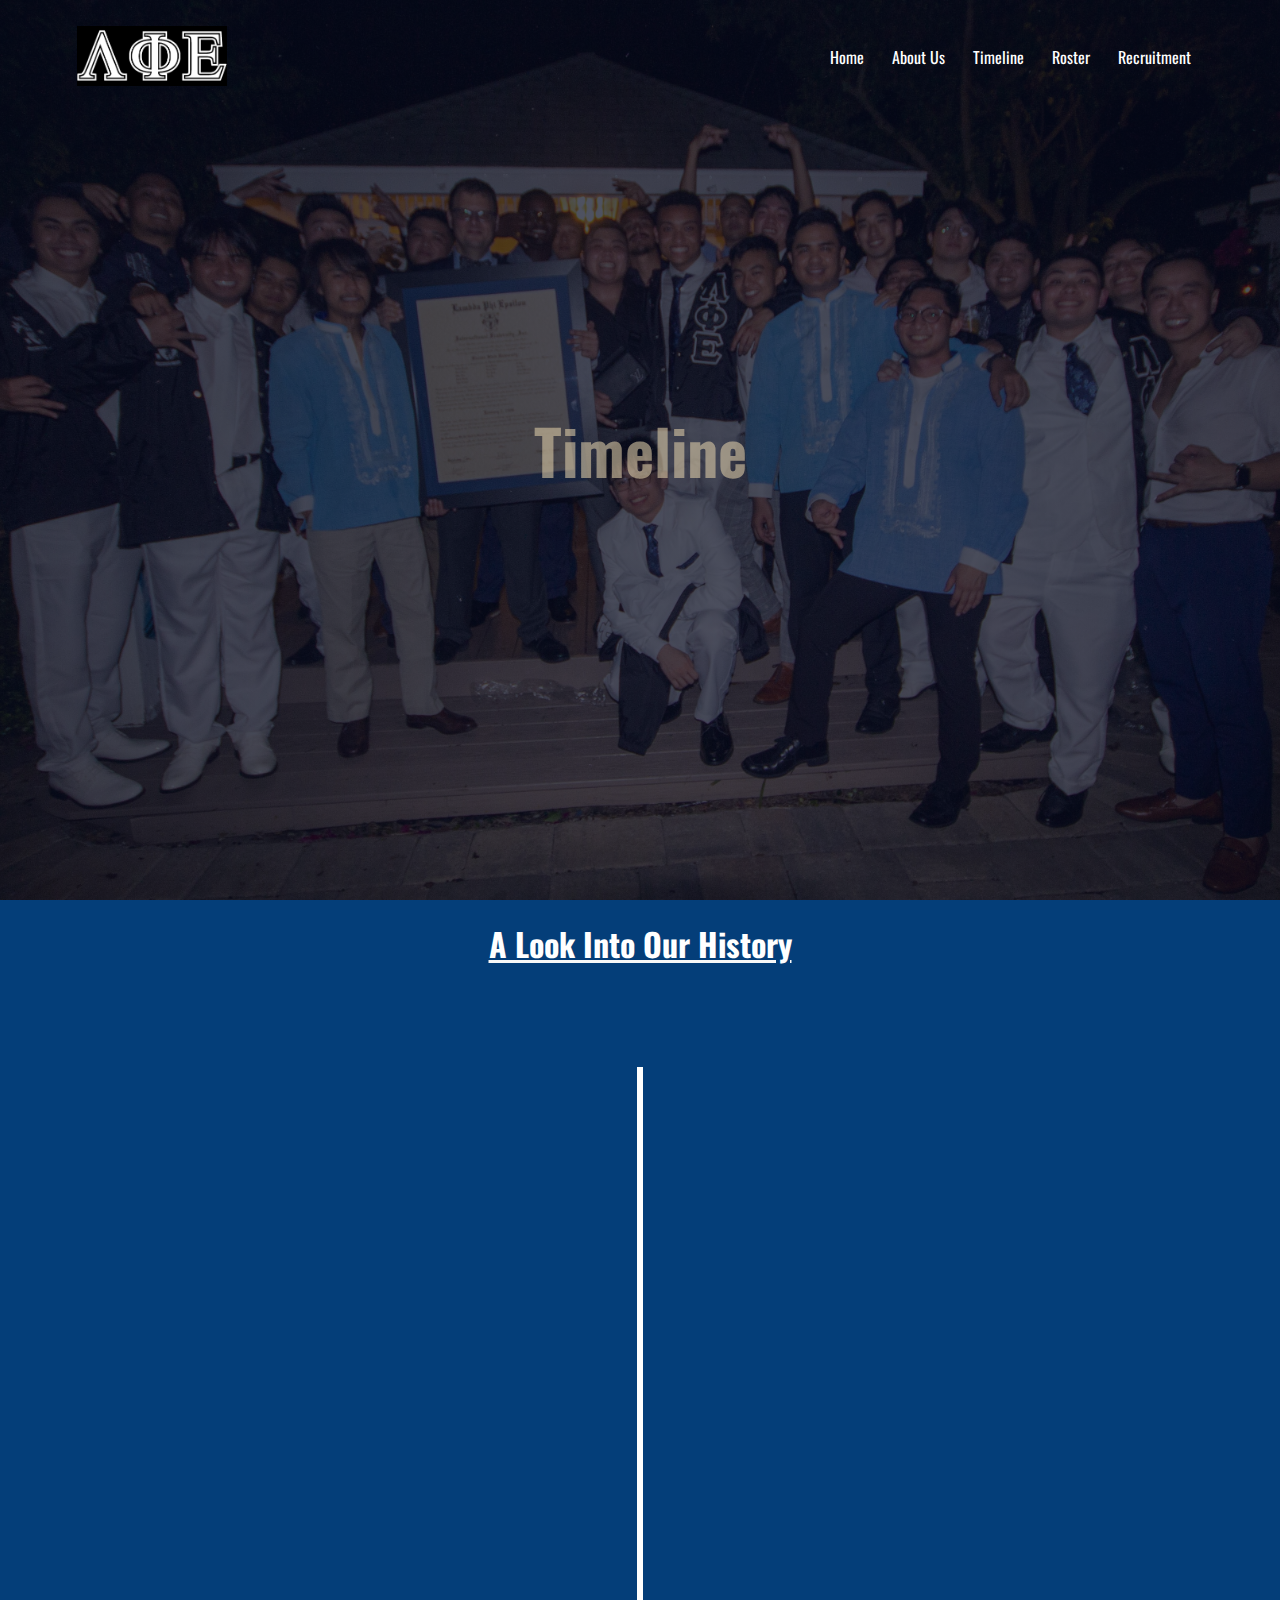
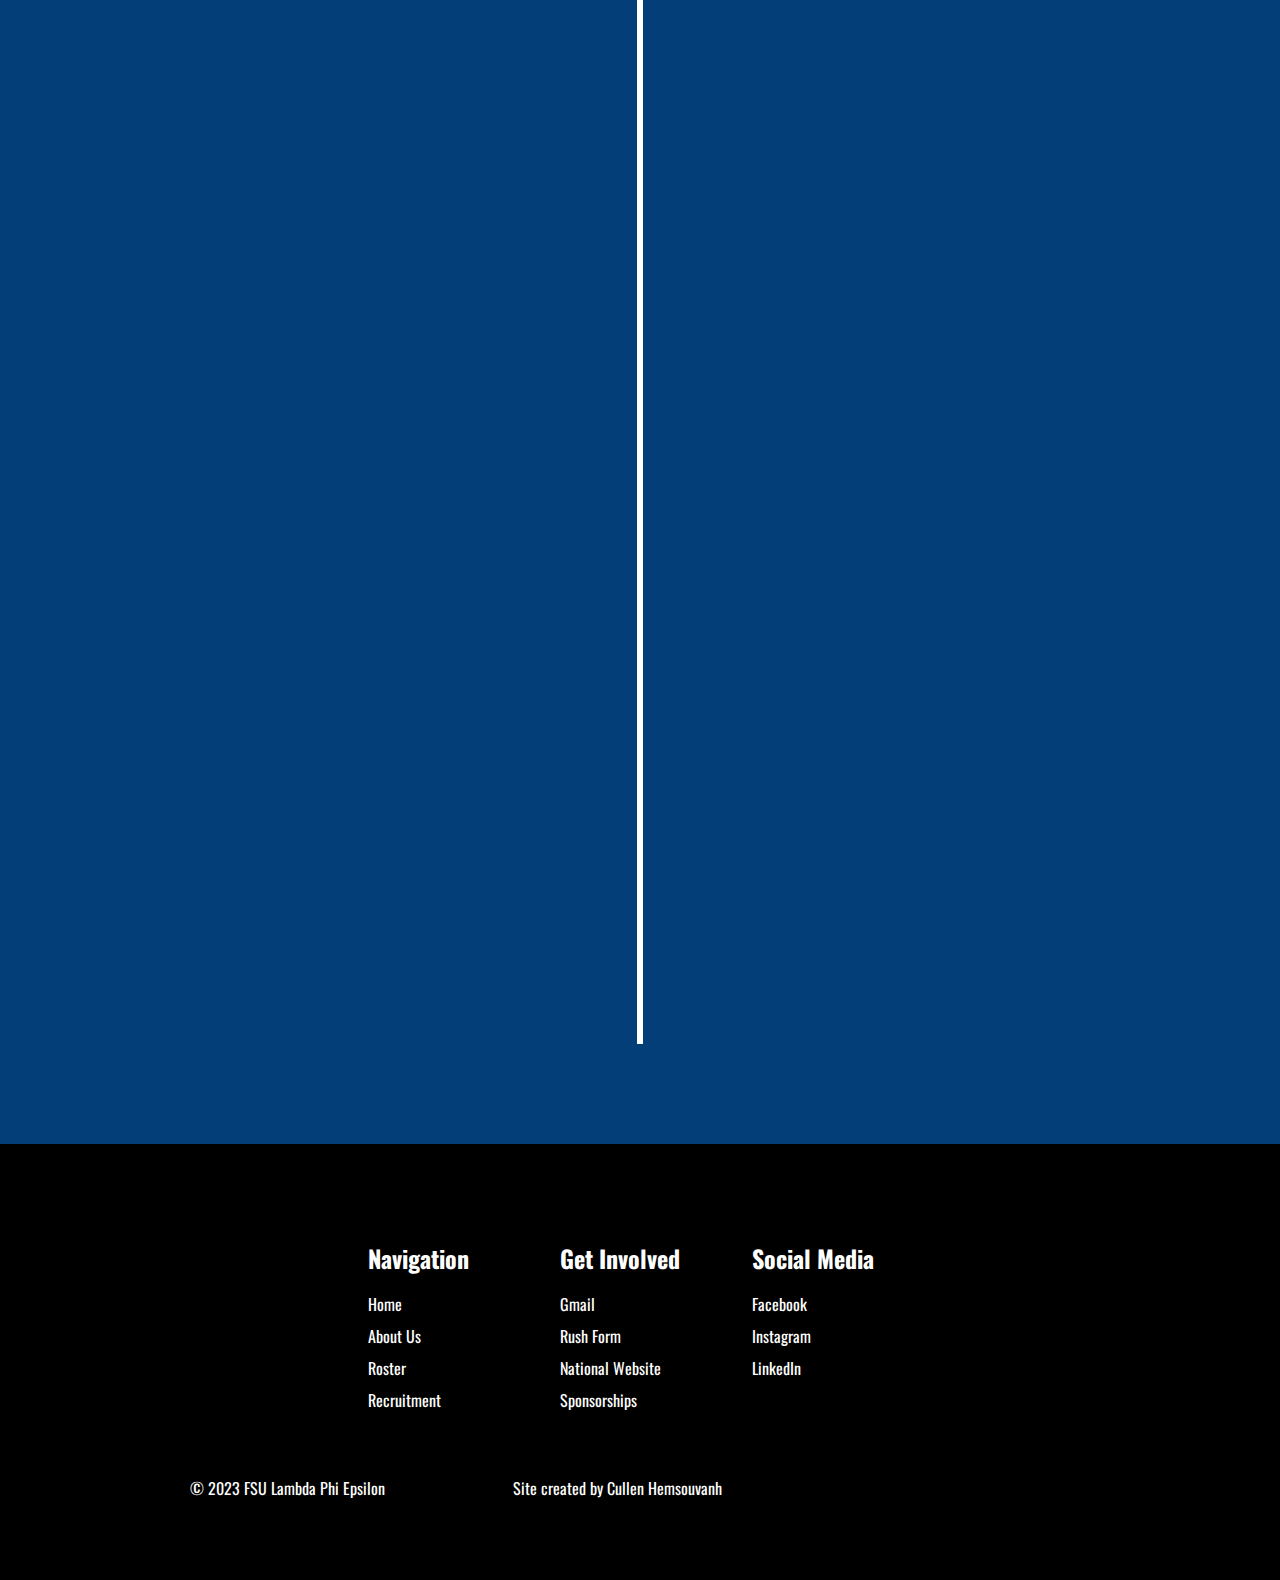
<file: history.html>
<!DOCTYPE html>
<html lang="en">
  <head>
    <meta charset="UTF-8" />
    <meta name="viewport" content="width=device-width, initial-scale=1.0" />
    <title>Florida State University Lambda Phi Epsilon</title>
    <link rel="stylesheet" href="general.css" />
    <link rel="stylesheet" href="styles/navbar.css" />
    <link rel="stylesheet" href="styles/footer.css" />
    <link rel="stylesheet" href="styles/timeline.css" />
    <link rel="icon" type="image/x-icon" href="/images/insta.png" />
    <link rel="preconnect" href="https://fonts.googleapis.com" />
    <link rel="preconnect" href="https://fonts.gstatic.com" crossorigin />
    <link
      href="https://fonts.googleapis.com/css2?family=Oswald:wght@200;300;400&display=swap"
      rel="stylesheet"
    />
    <link
      rel="stylesheet"
      href="https://use.fontawesome.com/releases/v5.14.0/css/all.css"
      integrity="sha384-HzLeBuhoNPvSl5KYnjx0BT+WB0QEEqLprO+NBkkk5gbc67FTaL7XIGa2w1L0Xbgc"
      crossorigin="anonymous"
    />
  </head>
  <body
    style="
      background: rgb(4, 62, 121);
      margin: 0;
      padding: 0;
      box-sizing: border-box;
    "
  >
    <section class="header3">
      <nav>
        <a href="index.html"><img src="images/inverted.png" /></a>
        <div class="nav-links" id="navLinks">
          <i class="fa fa-times" onclick="hideMenu()"></i>
          <ul>
            <li><a href="/index.html">Home</a></li>
            <li><a href="/about-us.html">About Us</a></li>
            <li><a href="/history.html">Timeline</a></li>
            <li><a href="/roster.html">Roster</a></li>
            <li><a href="/recruitment.html">Recruitment</a></li>
          </ul>
        </div>
        <i class="fa fa-bars" onclick="showMenu()"></i>
      </nav>
      <div class="text-box">
        <h1>Timeline</h1>
        <!--<p>From our National History to our Chapter History</p> -->
      </div>
    </section>

    <h1
      style="
        color: white;
        text-align: center;
        margin-top: 20px;
        text-decoration: underline #f8f8f8;
      "
    >
      A Look Into Our History
    </h1>
    <section class="timeline">
      <div class="cont left-container">
        <img src="images/character.png" />
        <div class="txt">
          <h2>Founding Date</h2>
          <h4 style="font-weight: 200">February 25th, 1981</h4>
          <p>
            Lambda Phi Epsilon was founded by a group of nineteen dedicated men
            led by Principal Founder Master Craig Ishigo. The goal of the
            founders was to transcend the limitations faced by traditional
            Asian-interest organizations on core. While these organizations were
            often split along lines of national origins, the founders sought an
            establishment that drew its membership equally from the different
            segments of the Asian American community. Their vision was that the
            members would eventually become the leaders of their respective
            ethnic communities, and thus, bridge the gaps fragmenting the Asian
            American community through their affiliation with a common
            organization.
          </p>
          <span class="left-container-arrow"></span>
        </div>
      </div>
      <div class="cont right-container">
        <img src="images/character.png" />
        <div class="txt">
          <h2>First Convention</h2>
          <h4 style="font-weight: 200">May 28th, 1990</h4>
          <p>
            The fraternity, now with six chapters total, convened on the core of
            the University of California, Irvine for the first annual National
            Convention, which to this day has been held regularly over Memorial
            Day weekend. A national governing body was established to oversee
            the development of individual chapters and the fraternity as a
            whole, with Mr. Robert Mimaki of Beta Chapter, Mr. Eric Naritomi of
            Epsilon Chapter, and Mr. Doug Nishida of Delta Chapter appointed as
            National President, Northern Governor and Southern Governor,
            respectively.
          </p>
          <span class="right-container-arrow"></span>
        </div>
      </div>
      <div class="cont left-container">
        <img src="images/character.png" />
        <div class="txt">
          <h2>First and Only Asian-Interest Fraternity</h2>
          <h4 style="font-weight: 200">September 8th, 1990</h4>
          <p>
            Lambda Phi Epsilon reached another milestone and became the first
            and only nationally recognized Asian-interest fraternity in the
            United States with the admission to the National Interfraternity
            Conference.
          </p>
          <span class="left-container-arrow"></span>
        </div>
      </div>
      <div class="cont right-container">
        <img src="images/toronto.png" />
        <div class="txt">
          <h2>International Fraternity</h2>
          <h4 style="font-weight: 200">December 5th, 2004</h4>
          <p>
            Lambda Phi Epsilon expanded as an international fraternity by
            chartering its first chapter outside of the United States at the
            University of Toronto.
          </p>
          <span class="right-container-arrow"></span>
        </div>
      </div>
      <div class="cont left-container">
        <img src="images/FSU-seal.png" />
        <div class="txt">
          <h2>FSU Chapter</h2>
          <h4 style="font-weight: 200">January 2nd, 2006</h4>
          <p>
            Lorem ipsum dolor sit, amet consectetur adipisicing elit. Minus
            repellat magni in vitae voluptatibus a deserunt! Fugit quia sequi,
            quaerat, maxime est odio placeat perferendis ipsa expedita
            perspiciatis nulla ratione.
          </p>
          <span class="left-container-arrow"></span>
        </div>
      </div>
      <div class="cont right-container">
        <img src="images/character.png" />
        <div class="txt">
          <h2>NAPA</h2>
          <h4 style="font-weight: 200">2006</h4>
          <p>
            Lambda Phi Epsilon joined the National Asian Pacific Islander Desi
            American Panhellenic Association to increase collaboration and
            partnership between fellow APIDA Greek organizations.
          </p>
          <span class="right-container-arrow"></span>
        </div>
      </div>
      <div class="cont left-container">
        <img src="images/FSU-seal.png" />
        <div class="txt">
          <h2>FSU Recharters</h2>
          <h4 style="font-weight: 200">February 25th, 1981</h4>
          <p>
            Lorem, ipsum dolor sit amet consectetur adipisicing elit.
            Necessitatibus quisquam, nulla doloribus minima cupiditate adipisci
            neque consectetur debitis in veritatis?
          </p>
          <span class="left-container-arrow"></span>
        </div>
      </div>
      <!--   <div class="cont right-container">
        <img src="images/FSU-seal.png" />
        <div class="txt">
          <h2>Event Name</h2>
          <h4 style="font-weight: 200">February 25th, 1981</h4>
          <p>
            Lorem, ipsum dolor sit amet consectetur adipisicing elit.
            Necessitatibus quisquam, nulla doloribus minima cupiditate adipisci
            neque consectetur debitis in veritatis?
          </p>
          <span class="right-container-arrow"></span>
        </div>
      </div> -->
    </section>

    <!-- Footer Section -->
    <div class="footer__container">
      <div class="footer__links">
        <div class="footer__link--wrapper">
          <div class="footer__link--items">
            <h2>Navigation</h2>
            <a href="/index.html">Home</a>
            <a href="/about-us.html">About Us</a>
            <a href="/roster.html">Roster</a>
            <a href="/recruitment.html">Recruitment</a>
          </div>
          <div class="footer__link--items">
            <h2>Get Involved</h2>
            <a href="mailto:fsulphie.president@gmail.com">Gmail</a>
            <a
              href="https://docs.google.com/forms/d/1sHefSeyRPRz8yVMG-Dk0sgk3qH7eZ9VJ8N6wc1CJPSo/viewform?edit_requested=true"
              target="_blank"
              >Rush Form</a
            >
            <a href="https://lambdaphiepsilon.com/" target="_blank"
              >National Website</a
            >
            <a href="mailto:fsulphie.president@gmail.com">Sponsorships</a>
          </div>
        </div>
        <div class="footer__link--wrapper">
          <div class="footer__link--items">
            <h2>Social Media</h2>
            <a href="https://www.facebook.com/fsulphie/" target="_blank"
              >Facebook</a
            >
            <a href="https://www.instagram.com/fsulphie/" target="_blank"
              >Instagram</a
            >
            <a
              href="https://www.linkedin.com/company/lambda-phi-epsilon-fsu/about/"
              target="_blank"
              >LinkedIn</a
            >
          </div>
        </div>
      </div>
      <section class="social__media">
        <div class="social__media--wrap">
          <p class="website__rights">© 2023 FSU Lambda Phi Epsilon</p>
          <p class="website__rights">Site created by Cullen Hemsouvanh</p>
          <div class="social__icons">
            <a
              class="social__icon--link"
              href="https://www.facebook.com/fsulphie/"
              target="_blank"
              aria-label="Facebook"
            >
              <i class="fab fa-facebook"></i>
            </a>
            <a
              class="social__icon--link"
              href="https://www.instagram.com/fsulphie/"
              target="_blank"
              aria-label="Instagram"
            >
              <i class="fab fa-instagram"></i>
            </a>
            <a
              class="social__icon--link"
              href="https://www.linkedin.com/company/lambda-phi-epsilon-fsu/about/"
              target="_blank"
              aria-label="LinkedIn"
            >
              <i class="fab fa-linkedin"></i>
            </a>
          </div>
        </div>
      </section>
    </div>
    <script src="app.js"></script>
  </body>
</html>
</file>
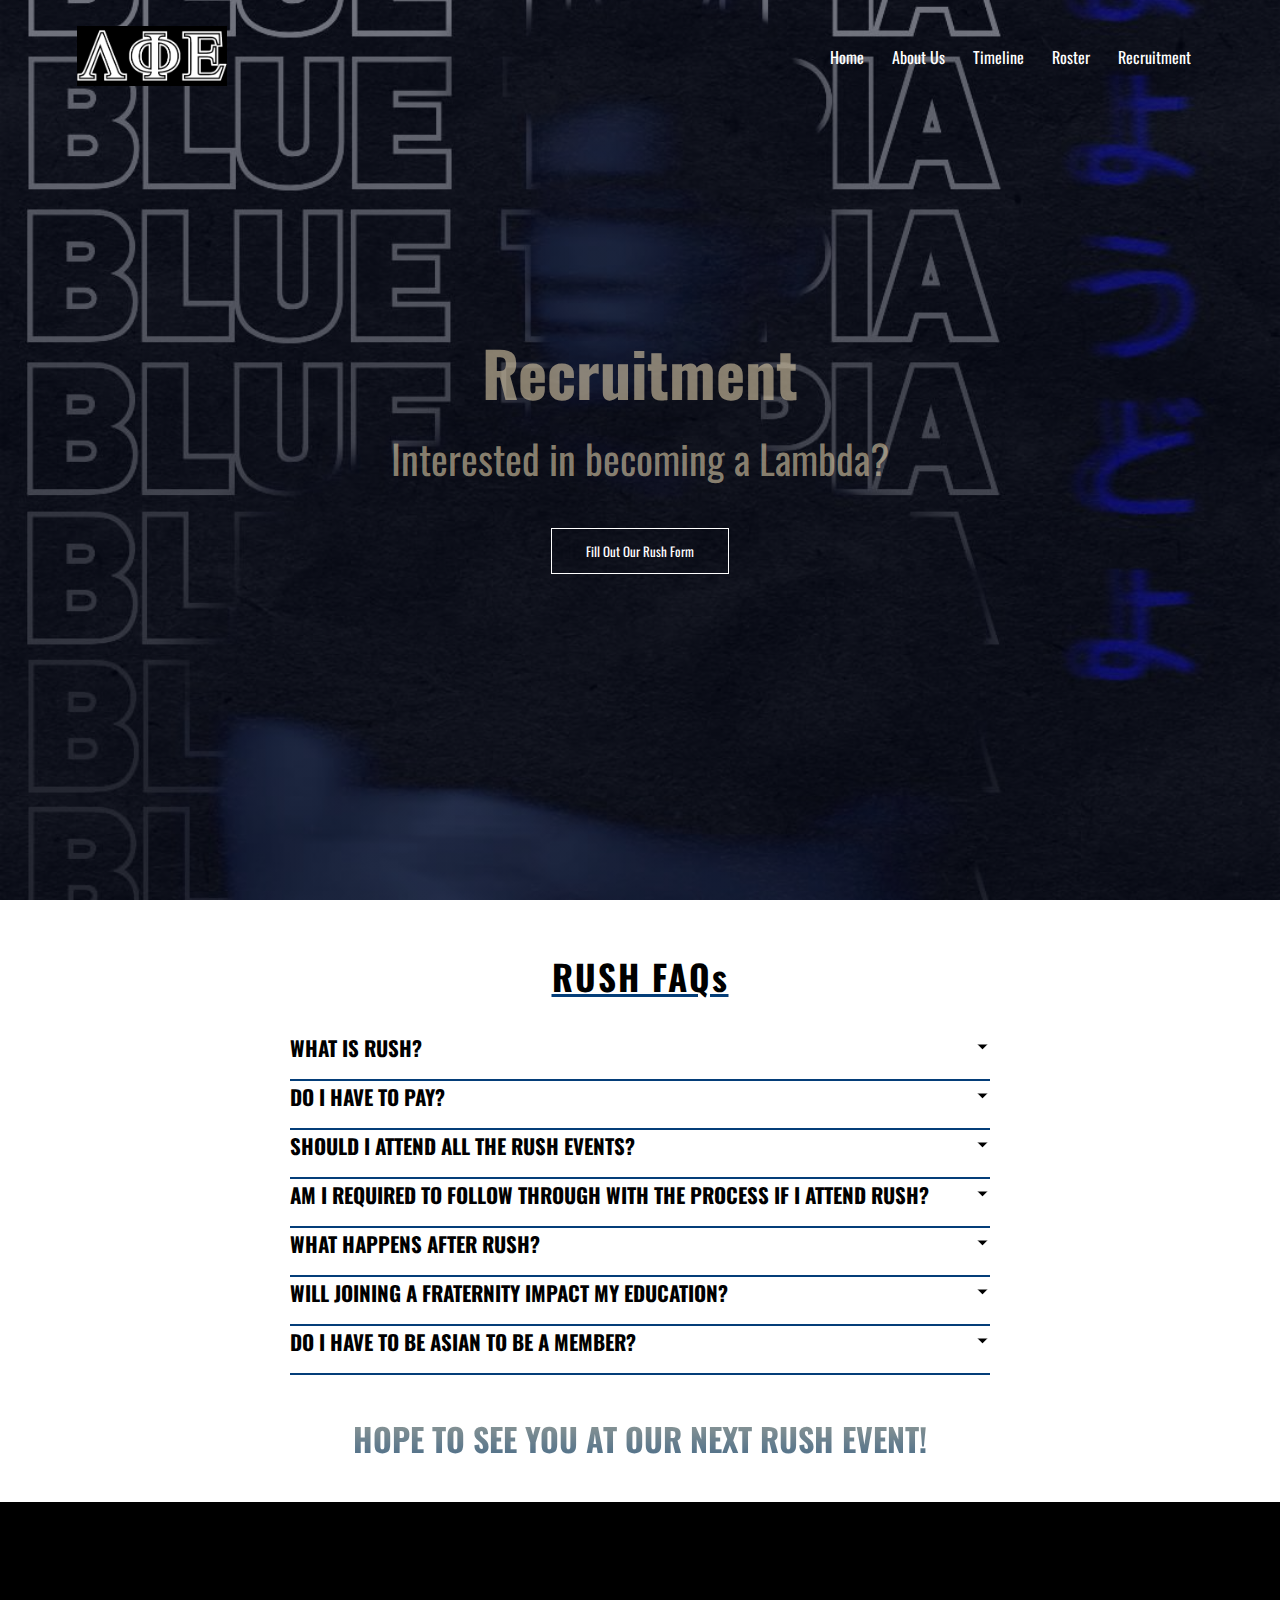
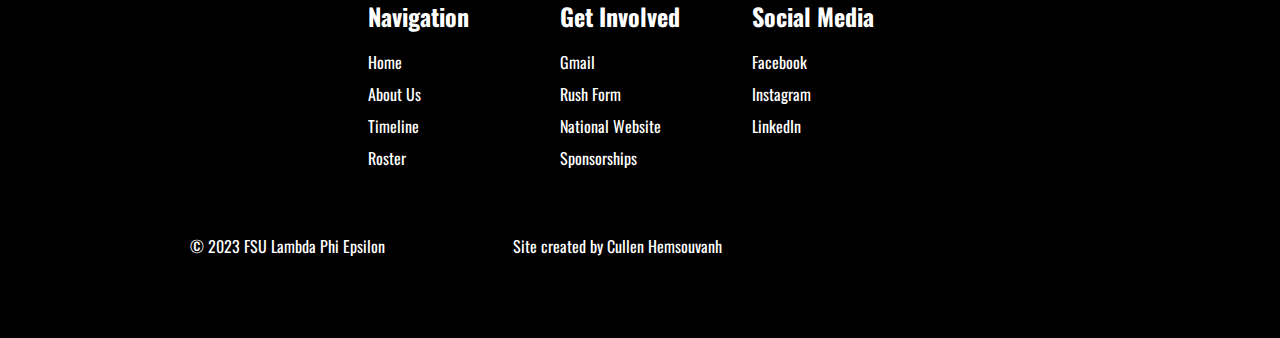
<file: recruitment.html>
<!DOCTYPE html>
<html lang="en">
  <head>
    <meta charset="UTF-8" />
    <meta name="viewport" content="width=device-width, initial-scale=1.0" />
    <title>Florida State University Lambda Phi Epsilon</title>
    <link rel="stylesheet" href="general.css" />
    <link rel="stylesheet" href="styles/navbar.css" />
    <link rel="stylesheet" href="styles/footer.css" />
    <link rel="icon" type="image/x-icon" href="/images/insta.png" />
    <link rel="preconnect" href="https://fonts.googleapis.com" />
    <link rel="preconnect" href="https://fonts.gstatic.com" crossorigin />
    <link
      href="https://fonts.googleapis.com/css2?family=Oswald:wght@200;300;400&display=swap"
      rel="stylesheet"
    />
    <link
      rel="stylesheet"
      href="https://use.fontawesome.com/releases/v5.14.0/css/all.css"
      integrity="sha384-HzLeBuhoNPvSl5KYnjx0BT+WB0QEEqLprO+NBkkk5gbc67FTaL7XIGa2w1L0Xbgc"
      crossorigin="anonymous"
    />
  </head>
  <body>
    <section class="header5">
      <nav>
        <a href="index.html"><img src="images/inverted.png" /></a>
        <div class="nav-links" id="navLinks">
          <i class="fa fa-times" onclick="hideMenu()"></i>
          <ul>
            <li><a href="/index.html">Home</a></li>
            <li><a href="/about-us.html">About Us</a></li>
            <li><a href="/history.html">Timeline</a></li>
            <li><a href="/roster.html">Roster</a></li>
            <li><a href="/recruitment.html">Recruitment</a></li>
          </ul>
        </div>
        <i class="fa fa-bars" onclick="showMenu()"></i>
      </nav>
      <div class="text-box">
        <h1>Recruitment</h1>
        <p>Interested in becoming a Lambda?</p>
        <a
          href="https://docs.google.com/forms/d/1sHefSeyRPRz8yVMG-Dk0sgk3qH7eZ9VJ8N6wc1CJPSo/viewform?edit_requested=true"
          class="btn"
          target="_blank"
          >Fill Out Our Rush Form</a
        >
      </div>
    </section>

    <section class="faq">
      <h1
        style="text-decoration: underline rgb(4, 62, 121); letter-spacing: 2px"
      >
        RUSH FAQs
      </h1>
      <div class="question">
        <h3>WHAT IS RUSH?</h3>
        <svg width="15" height="10" viewBox="0 0 42 25">
          <path
            d="M3 3L21 21L39 3"
            stroke="white"
            stroke-width="7"
            stroke-linecap="round"
          />
        </svg>
      </div>
      <div class="answer">
        <p>
          Rush, also known as recruitment, is a period at the beginning of the
          school semester when anyone interested in Greek life can attend events
          set up by a local chapter to meet its members and learn more about
          their organization. Rush usually lasts about 1-2 weeks, with events
          held almost every day that showcases various aspects of the
          fraternity.
        </p>
      </div>
    </section>

    <section class="faq">
      <div class="question">
        <h3>DO I HAVE TO PAY?</h3>
        <svg width="15" height="10" viewBox="0 0 42 25">
          <path
            d="M3 3L21 21L39 3"
            stroke="white"
            stroke-width="7"
            stroke-linecap="round"
          />
        </svg>
      </div>
      <div class="answer">
        <p>
          No. All rush events are free. All costs are funded by the chapter and
          rides are provided to all events as well.
        </p>
      </div>
    </section>

    <section class="faq">
      <div class="question">
        <h3>SHOULD I ATTEND ALL THE RUSH EVENTS?</h3>
        <svg width="15" height="10" viewBox="0 0 42 25">
          <path
            d="M3 3L21 21L39 3"
            stroke="white"
            stroke-width="7"
            stroke-linecap="round"
          />
        </svg>
      </div>
      <div class="answer">
        <p>
          If you are serious about joining Lambda Phi Epsilon, you are highly
          encouraged to attend all rush events from beginning to end. Rush is
          designed to give interested individuals a glimpse into real fraternity
          life, so the more you experience and see for yourself, the better idea
          you will have of whether the fraternity is something you want to be a
          part of.
        </p>
      </div>
    </section>

    <section class="faq">
      <div class="question">
        <h3>
          AM I REQUIRED TO FOLLOW THROUGH WITH THE PROCESS IF I ATTEND RUSH?
        </h3>
        <svg width="15" height="10" viewBox="0 0 42 25">
          <path
            d="M3 3L21 21L39 3"
            stroke="white"
            stroke-width="7"
            stroke-linecap="round"
          />
        </svg>
      </div>
      <div class="answer">
        <p>
          No, there is no obligation for you to take action after rush has
          concluded. Rush is simply an opportunity for you to introduce yourself
          and become more familiar with the fraternity and the brothers. Rush is
          completely non-binding.
        </p>
      </div>
    </section>

    <section class="faq">
      <div class="question">
        <h3>WHAT HAPPENS AFTER RUSH?</h3>
        <svg width="15" height="10" viewBox="0 0 42 25">
          <path
            d="M3 3L21 21L39 3"
            stroke="white"
            stroke-width="7"
            stroke-linecap="round"
          />
        </svg>
      </div>
      <div class="answer">
        <p>
          Upon attending rush, if you feel that Lambda Phi Epsilon may be a good
          fit for you, you can inquire further about the “bidding” process which
          usually includes a formal interview, followed by an invitation to move
          forward with the process of joining the fraternity.
        </p>
      </div>
    </section>

    <section class="faq">
      <div class="question">
        <h3>WILL JOINING A FRATERNITY IMPACT MY EDUCATION?</h3>
        <svg width="15" height="10" viewBox="0 0 42 25">
          <path
            d="M3 3L21 21L39 3"
            stroke="white"
            stroke-width="7"
            stroke-linecap="round"
          />
        </svg>
      </div>
      <div class="answer">
        <p>
          While you are encouraged to learn more about the Greek system, we want
          you to remember why you are at school in the first place. Lambda Phi
          Epsilon's first and foremost purpose is to promote academic
          achievement and this priority is stressed even to prospective members.
          Like any worthwhile undertaking, joining a fraternity will most likely
          require some time and effort. Managing school and joining a fraternity
          is definitely possible, though, and part of becoming a Lambda is
          learning how to handle these challenges and become a responsible,
          well-rounded individual. The active members of the fraternity are
          students as well, and they will be committed to ensuring your academic
          success. Be sure to find the right balance to have a rewarding college
          life both academically and socially.
        </p>
      </div>
    </section>

    <section class="faq">
      <div class="question">
        <h3>DO I HAVE TO BE ASIAN TO BE A MEMBER?</h3>
        <svg width="15" height="10" viewBox="0 0 42 25">
          <path
            d="M3 3L21 21L39 3"
            stroke="white"
            stroke-width="7"
            stroke-linecap="round"
          />
        </svg>
      </div>
      <div class="answer">
        <p>
          No. Lambda Phi Epsilon is an Asian interest fraternity that focuses on
          the promotion of Asian American awareness, but members of every
          ethnicity, race, religion, and creed are accepted.
        </p>
      </div>
    </section>

    <h1
      style="
        text-align: center;
        padding-bottom: 40px;
        padding-top: 40px;
        background-image: linear-gradient(
          to top,
          rgb(4, 62, 121) 0%,
          rgb(218, 202, 166) 100%
        );
        background-size: 100%;
        -webkit-background-clip: text;
        -moz-background-clip: text;
        -webkit-text-fill-color: transparent;
        -moz-text-fill-color: transparent;
      "
    >
      HOPE TO SEE YOU AT OUR NEXT RUSH EVENT!
    </h1>

    <!-- Footer Section -->
    <div class="footer__container">
      <div class="footer__links">
        <div class="footer__link--wrapper">
          <div class="footer__link--items">
            <h2>Navigation</h2>
            <a href="/index.html">Home</a>
            <a href="/about-us.html">About Us</a>
            <a href="/history.html">Timeline</a>
            <a href="/roster.html">Roster</a>
          </div>
          <div class="footer__link--items">
            <h2>Get Involved</h2>
            <a href="mailto:fsulphie.president@gmail.com">Gmail</a>
            <a
              href="https://docs.google.com/forms/d/1sHefSeyRPRz8yVMG-Dk0sgk3qH7eZ9VJ8N6wc1CJPSo/viewform?edit_requested=true"
              target="_blank"
              >Rush Form</a
            >
            <a href="https://lambdaphiepsilon.com/" target="_blank"
              >National Website</a
            >
            <a href="mailto:fsulphie.president@gmail.com">Sponsorships</a>
          </div>
        </div>
        <div class="footer__link--wrapper">
          <div class="footer__link--items">
            <h2>Social Media</h2>
            <a href="https://www.facebook.com/fsulphie/" target="_blank"
              >Facebook</a
            >
            <a href="https://www.instagram.com/fsulphie/" target="_blank"
              >Instagram</a
            >
            <a
              href="https://www.linkedin.com/company/lambda-phi-epsilon-fsu/about/"
              target="_blank"
              >LinkedIn</a
            >
          </div>
        </div>
      </div>
      <section class="social__media">
        <div class="social__media--wrap">
          <p class="website__rights">© 2023 FSU Lambda Phi Epsilon</p>
          <p class="website__rights">Site created by Cullen Hemsouvanh</p>
          <div class="social__icons">
            <a
              class="social__icon--link"
              href="https://www.facebook.com/fsulphie/"
              target="_blank"
              aria-label="Facebook"
            >
              <i class="fab fa-facebook"></i>
            </a>
            <a
              class="social__icon--link"
              href="https://www.instagram.com/fsulphie/"
              target="_blank"
              aria-label="Instagram"
            >
              <i class="fab fa-instagram"></i>
            </a>
            <a
              class="social__icon--link"
              href="https://www.linkedin.com/company/lambda-phi-epsilon-fsu/about/"
              target="_blank"
              aria-label="LinkedIn"
            >
              <i class="fab fa-linkedin"></i>
            </a>
          </div>
        </div>
      </section>
    </div>
    <script src="app.js"></script>
  </body>
</html>
</file>
<file: general.css>
* {
  margin: 0;
  padding: 0;
  font-family: "Oswald", sans-serif;
}

.header {
  min-height: 100vh;
  width: 100%;
  background-image: linear-gradient(rgba(4, 9, 30, 0.7), rgba(4, 9, 30, 0.7)),
    url(images/fire.gif);
  background-position: center;
  background-size: cover;
  position: relative;
}

.header2 {
  min-height: 100vh;
  width: 100%;
  background-image: linear-gradient(rgba(4, 9, 30, 0.7), rgba(4, 9, 30, 0.7)),
    url(images/installs.jpg);
  background-position: center;
  background-size: cover;
  position: relative;
}

.header3 {
  min-height: 100vh;
  width: 100%;
  background-image: linear-gradient(rgba(4, 9, 30, 0.7), rgba(4, 9, 30, 0.7)),
    url(images/installs.jpg);
  background-position: center;
  background-size: cover;
  position: relative;
}

.header4 {
  min-height: 100vh;
  width: 100%;
  background-image: linear-gradient(rgba(4, 9, 30, 0.7), rgba(4, 9, 30, 0.7)),
    url(images/installs.jpg);
  background-position: center;
  background-size: cover;
  position: relative;
}

.header5 {
  min-height: 100vh;
  width: 100%;
  background-image: linear-gradient(rgba(4, 9, 30, 0.5), rgba(4, 9, 30, 0.5)),
    url(images/rush.jpg);
  background-position: center;
  background-size: cover;
  position: relative;
}

nav {
  display: flex;
  background: transparent;
  padding: 2% 6%;
  justify-content: space-between;
  align-items: center;
}

.text-box {
  width: 90%;
  color: rgba(218, 202, 166, 0.6);
  position: absolute;
  top: 50%;
  left: 50%;
  transform: translate(-50%, -50%);
  text-align: center;
}

.text-box h1 {
  font-size: 62px;
}

.text-box p {
  margin: 10px 0 40px;
  font-size: 40px;
  color: rgba(218, 202, 166, 0.6);
}

.btn {
  display: inline-block;
  text-decoration: none;
  color: white;
  border: 1px solid white;
  padding: 12px 34px;
  font-size: 13px;
  background: transparent;
  position: relative;
  cursor: pointer;
}

.btn:hover {
  border: 1px solid rgb(4, 62, 121);
  background: rgb(4, 62, 121);
  transition: 0.5s;
}

.row {
  margin-top: 5%;
  display: flex;
  justify-content: space-between;
}

.row h3 {
  text-align: center;
  font-weight: 600;
  margin: 10px 0;
  color: white;
}

.row p {
  color: white;
}

@media (max-width: 700px) {
  .row {
    flex-direction: column;
  }
}

.core {
  width: 80%;
  margin: auto;
  text-align: center;
  padding-top: 50px;
}

.core h1 {
  letter-spacing: 2px;
  text-transform: uppercase;
  margin: 30px 0px 10px 0px;
}

.core-col {
  flex-basis: 32%;
  border-radius: 50%;
  /*border-radius: 10% / 50%;*/
  margin-right: 10px;
  margin-bottom: 30px;
  position: relative;
  overflow: hidden;
}

.core-col img {
  width: 100%;
  display: block;
}

.layer {
  background: transparent;
  height: 100%;
  width: 100%;
  position: absolute;
  top: 0;
  left: 0;
  transition: 0.5s;
}

.layer:hover {
  background: rgba(4, 62, 121, 0.8);
}

.layer h3 {
  width: 100%;
  font-weight: 500;
  color: white;
  font-size: 19px;
  bottom: 0;
  left: 50%;
  transform: translateX(-50%);
  position: absolute;
  opacity: 0;
  transition: 0.5s;
}

.layer:hover h3 {
  bottom: 40%;
  opacity: 1;
}

@media (max-width: 700px) {
  .layer:hover h3 {
    bottom: 40%;
  }
  .layer h3 {
    font-size: 30px;
  }
}

@media (max-width: 600px) {
  .layer:hover h3 {
    bottom: 43%;
  }
  .layer h3 {
    font-size: 38px;
  }
}

.awards {
  width: 100%;
  margin: auto;
  text-align: center;
  padding-top: 100px;
}

.awards-col {
  flex-basis: 31%;
  padding: 0 20px;
  border-radius: 10px;
  margin-bottom: 5%;
  text-align: left;
}

.awards-col img:hover {
  box-shadow: 3px 3px 3px 3px rgba(0, 0, 0, 0.2);
}

.awards-col img {
  width: 100%;
  border-radius: 10px;
}

.awards h1 {
  font-size: 36px;
}

.awards-col p {
  padding: 0;
  color: black;
}

.awards-col h3 {
  margin-top: 16px;
  margin-bottom: 15px;
  text-align: left;
  color: black;
}

.about {
  display: flex;
  justify-content: space-around;
  padding: 20px;
}

.about-col {
  flex-basis: 48%;
  padding: 30px 2px;
  display: flex;
  flex-direction: column;
  align-items: center; /* Center content vertically in each column */
}

.about-col img {
  width: 100%;
  max-width: 100%;
  height: auto;
  padding-top: 30px;
}

.about-col h1 {
  padding-top: 0;
  font-weight: 600;
}

.about-col p {
  padding: 15px 0 25px;
  color: black; /* Center text horizontally in each column */
}

.location {
  width: 80%;
  margin: auto;
  padding: 80px 0;
}

.location iframe {
  width: 100%;
}

.faq {
  max-width: 700px;
  margin: auto;
  padding-bottom: 1rem;
  border-bottom: 2px solid rgb(4, 62, 121);
  cursor: pointer;
}

.faq h1 {
  text-align: center;
  margin-top: 50px;
  padding-bottom: 30px;
  font-size: 35px;
}

.question {
  display: flex;
  justify-content: space-between;
  align-items: center;
}

.question h3 {
  font-size: 1.3rem;
}

.answer {
  max-height: 0;
  overflow: hidden;
  transition: max-height 1.4s ease;
}

.answer p {
  padding-top: 1rem;
  line-height: 1.6;
  font-size: 1rem;
}

.faq.active .answer {
  max-height: 300px;
  animation: fade 1s ease-in-out;
}

.faq.active svg {
  transform: rotate(180deg);
}

svg {
  transition: transform 0.5s ease-in;
}

@keyframes fade {
  from {
    opacity: 0;
    transform: translateY(-10px);
  }
  to {
    opacity: 1;
    transform: translateY(0px);
  }
}

.stuff {
  display: inline-block;
  width: 100px;
  height: 100px;
  padding: 5px;
}

.gallery {
  display: flex;
  flex-direction: row;
  justify-content: center;
  align-items: center;
}

.slider {
  width: 800px;
  height: 500px;
  border-radius: 5px;
  box-sizing: border-box;
  overflow: hidden;
  transform: translateY(0.5%);

  display: flex;
  align-items: center;
}

.slide {
  flex: 0 0 100%;
  transition: transform 1s ease;
}

img {
  width: 100%;
}

.prev,
.next {
  cursor: pointer;
  color: #fff;
  padding: 10px 20px;
  position: absolute;
  top: 47%;
  transform: translateY(-50%);
  text-decoration: none;
  font-size: 60px;
}

.prev {
  left: 0;
}

.next {
  right: 0;
}

@media screen and (max-width: 700px) {
  .gallery {
    flex-direction: column;
  }

  .slider {
    width: 400px;
    height: 250px;
  }
}
</file>
<file: styles/navbar.css>
@import "general.css";

nav {
  display: flex;
  padding: 2% 6%;
  justify-content: space-between;
  align-items: center;
}

nav img {
  width: 150px;
}

.nav-links {
  flex: 1;
  text-align: right;
  cursor: pointer;
}

.nav-links ul li {
  list-style: none;
  display: inline-block;
  padding: 8px 12px;
  position: relative;
}

.nav-links ul li a {
  color: white;
  text-decoration: none;
  font-size: 16px;
}

.nav-links ul li::after {
  content: "";
  width: 0%;
  height: 2px;
  background: rgb(62, 107, 231);
  display: block;
  margin: auto;
  transition: 0.5s;
}

.nav-links ul li:hover::after {
  width: 100%;
}

nav .fa {
  display: none;
}

@media (max-width: 700px) {
  .text-box h1 {
    font-size: 40px;
  }
  .text-box p {
    font-size: 30px;
  }

  .nav-links ul li {
    display: block;
  }
  .nav-links {
    position: absolute;
    background: black;
    height: 100vh;
    width: 200px;
    top: 0;
    right: -200px;
    text-align: left;
    z-index: 2;
    transition: 1s;
  }

  nav .fa {
    display: block;
    color: white;
    margin: 10px;
    font-size: 24px;
    cursor: pointer;
  }

  .nav-links ul {
    padding: 30px;
  }
}
</file>
<file: styles/footer.css>
/* Footer CSS */
.footer__container {
  background-color: black;
  padding: 5rem 0;
  display: flex;
  flex-direction: column;
  justify-content: center;
  align-items: center;
}

#footer__logo {
  color: #fff;
  display: flex;
  align-items: center;
  cursor: pointer;
  text-decoration: none;
  font-size: 2rem;
}

.footer__links {
  width: 100%;
  max-width: 1000px;
  display: flex;
  justify-content: center;
}

.footer__link--wrapper {
  display: flex;
}

.footer__link--items {
  display: flex;
  flex-direction: column;
  align-items: flex-start;
  margin: 16px;
  text-align: left;
  width: 160px;
  box-sizing: border-box;
}

.footer__link--items h2 {
  margin-bottom: 16px;
}

.footer__link--items > h2 {
  color: #fff;
}

.footer__link--items a {
  color: #fff;
  text-decoration: none;
  margin-bottom: 0.5rem;
}

.footer__link--items a:hover {
  color: #e9e9e9;
  transition: 0.3s ease-out;
}

/* Social Icons */
.social__icon--link {
  color: #fff;
  font-size: 24px;
}

.social__media {
  max-width: 1000px;
  width: 100%;
}

.social__media--wrap {
  display: flex;
  justify-content: space-between;
  align-items: center;
  width: 90%;
  max-width: 1000px;
  margin: 40px auto 0 auto;
}

.social__icons {
  display: flex;
  justify-content: space-between;
  align-items: center;
  width: 240px;
}

.social__logo {
  color: #fff;
  justify-self: start;
  margin-left: 20px;
  cursor: pointer;
  text-decoration: none;
  font-size: 2rem;
  display: flex;
  align-items: center;
  margin-bottom: 16px;
}

.website__rights {
  color: #fff;
}

@media screen and (max-width: 820px) {
  .footer__links {
    padding-top: 2rem;
  }

  #footer__logo {
    margin-bottom: 2rem;
  }

  .website__rights {
    margin-bottom: 2rem;
  }

  .footer__link--wrapper {
    flex-direction: column;
  }

  .social__media--wrap {
    flex-direction: column;
  }
}

@media screen and (max-width: 480px) {
  .footer__link--items {
    margin: 0;
    padding: 10px;
    width: 100%;
  }
}
</file>
<file: styles/timeline.css>
.timeline {
  /*margin: 0;
  padding: 0;
  box-sizing: border-box;
  background: rgb(4, 62, 121);*/
  position: relative;
  max-width: 1000px;
  margin: 100px auto;
}

.cont {
  padding: 10px 50px;
  position: relative;
  width: 50%;
  animation: movedown 1s linear forwards;
  opacity: 0;
}

@keyframes movedown {
  0% {
    opacity: 1;
    transform: translateY(-30px);
  }
  100% {
    opacity: 1;
    transform: translateY(0px);
  }
}
/*change number of child and seconds depending on number of events*/
.cont:nth-child(2) {
  animation-delay: 1s;
}
.cont:nth-child(3) {
  animation-delay: 2s;
}
.cont:nth-child(4) {
  animation-delay: 3s;
}
.cont:nth-child(5) {
  animation-delay: 4s;
}
.cont:nth-child(6) {
  animation-delay: 5s;
}
.cont:nth-child(7) {
  animation-delay: 6s;
}
.cont:nth-child(8) {
  animation-delay: 7s;
}

.txt {
  padding: 20px 30px;
  background: white;
  position: relative;
  border-radius: 6px;
  font-size: 15px;
}

.left-container {
  right: 10%;
}

.right-container {
  left: 50%;
}

.cont img {
  position: absolute;
  width: 40px;
  border-radius: 50%;
  right: -20px;
  top: 32px;
  z-index: 10;
  background-color: white;
}

.right-container img {
  left: -20px;
}

.timeline::after {
  content: "";
  position: absolute;
  width: 6px;
  height: 100%;
  background: white;
  top: 0;
  left: 50%;
  margin-left: -3px;
  z-index: -1;
  animation: moveline 8s linear forwards; /*change seconds to equal amount of events on timeline */
}

@keyframes moveline {
  0% {
    height: 0;
  }
  100% {
    height: 100%;
  }
}

.txt h2 {
  font-weight: 600;
}

.txt h4 {
  display: inline-block;
  margin-bottom: 15px;
}

.left-container-arrow {
  height: 0;
  width: 0;
  position: absolute;
  top: 28px;
  z-index: 1;
  border-top: 15px solid transparent;
  border-bottom: 15px solid transparent;
  border-left: 15px solid white;
  right: -14px;
}

.right-container-arrow {
  height: 0;
  width: 0;
  position: absolute;
  top: 28px;
  z-index: 1;
  border-top: 15px solid transparent;
  border-bottom: 15px solid transparent;
  border-right: 15px solid white;
  left: -14px;
}

@media screen and (max-width: 600px) {
  .timeline {
    margin: 50px auto;
  }
  .timeline::after {
    left: 31px;
  }
  .container {
    width: 100%;
    padding-left: 80px;
    padding-right: 25px;
  }
  .txt {
    font-size: 13px;
  }
  .txt h4 {
    margin-bottom: 10px;
  }
  .left-container {
    left: 30px;
  }
  .right-container {
    left: 30px;
  }

  .left-container img,
  .right-container img {
    left: -20px;
  }

  .left-container-arrow,
  .right-container-arrow {
    border-right: 15px solid white;
    border-left: 0;
    left: -15px;
  }
}
</file>
